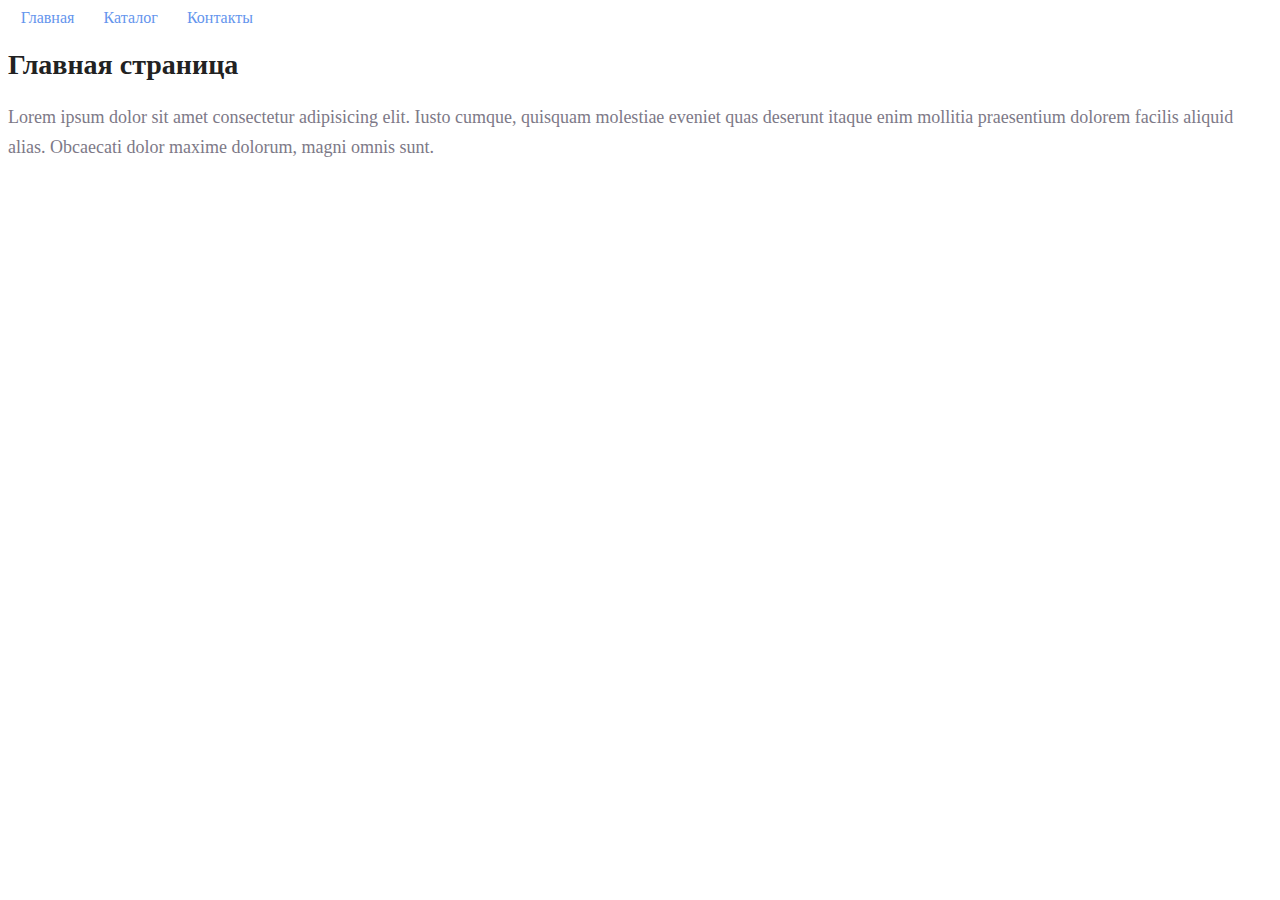
<file: homework1/index.html>
<!DOCTYPE html>
<html lang="en">
<head>
    <meta charset="UTF-8">
    <meta name="viewport" content="width=device-width, initial-scale=1.0">
    <title>Домашнее задание</title>
    <link rel="stylesheet" href="styles/style.css">
</head>
<body>
    <a class="menu_link_style" href="index.html">Главная</a>
    <a class="menu_link_style" href="catalog/catalog.html">Каталог</a>
    <a class="menu_link_style" href="#">Контакты</a>
    <h1 class="heading_first_level">Главная страница</h1>
    <p class="paragraph">Lorem ipsum dolor sit amet consectetur adipisicing elit. Iusto cumque, quisquam molestiae 
        eveniet quas deserunt itaque enim mollitia praesentium dolorem facilis aliquid alias. 
        Obcaecati dolor maxime dolorum, magni omnis sunt.</p>
</body>
</html>
</file>
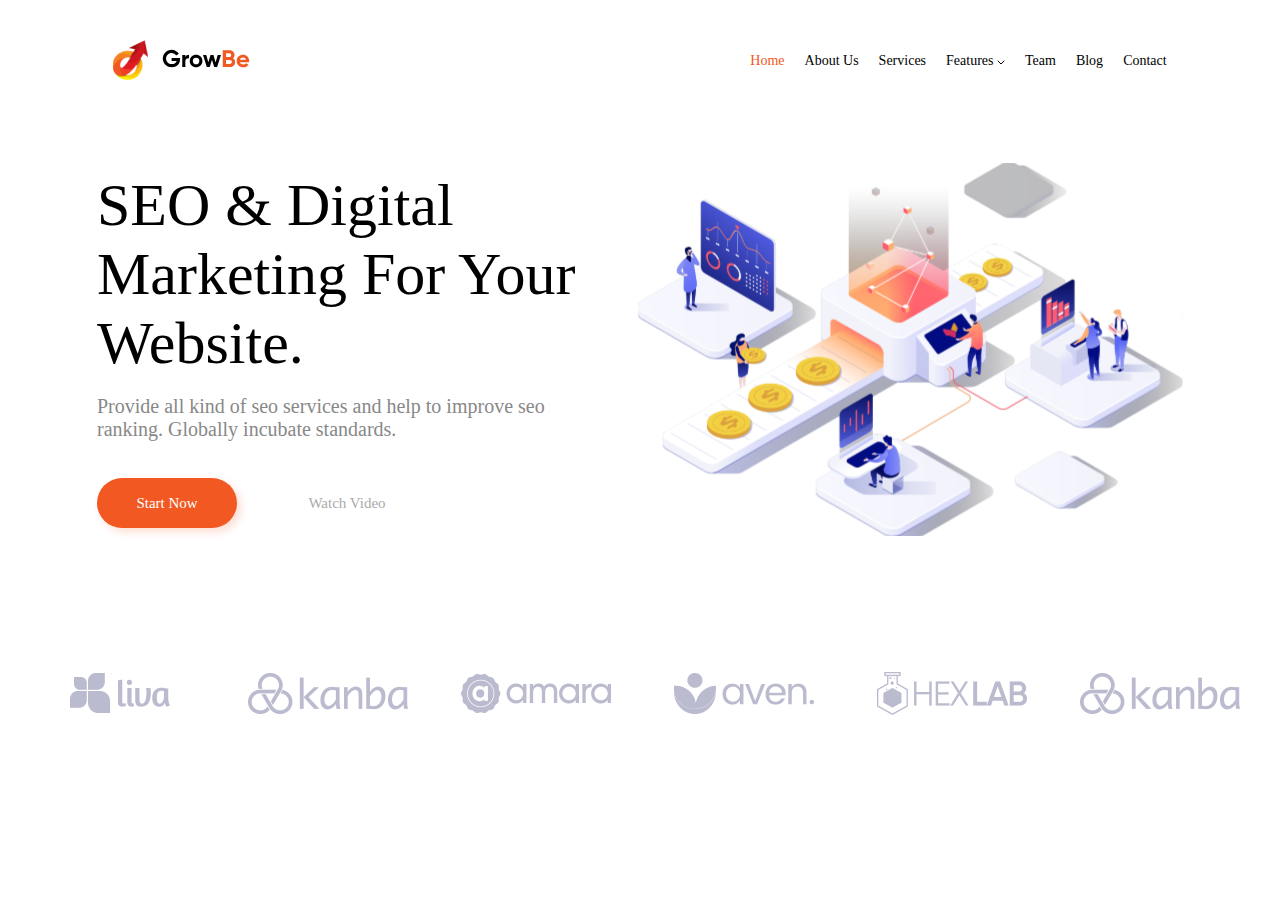
<file: homework3/index.html>
<!DOCTYPE html>
<html lang="en">

<head>
    <meta charset="UTF-8">
    <meta name="viewport" content="width=device-width, initial-scale=1.0">
    <title>Document</title>
    <link rel="stylesheet" href="styles/style.css">
    <link rel="stylesheet" href="styles/style.css">
</head>

<body>
    <div class="main_div">
        <div class="top_page">
            <img class="img_logo" src="images/Logo.svg" alt="logo">
    
            <div class="top_page_menu">
                <a href="#" class="menu_link_orange">Home</a>
                <a href="#" class="menu_link">About Us</a>
                <a href="#" class="menu_link">Services</a>
                <a href="#" class="menu_link">Features <img src="images/icon.svg" alt=""></a>
                <a href="#" class="menu_link">Team</a>
                <a href="#" class="menu_link">Blog</a>
                <a href="#" class="menu_link">Contact</a>
            </div>
        </div>
        <div class="info">
            <div class="info_text">
                <h1 class="heading_first_level">
                    SEO & Digital
                    Marketing For Your
                    Website.
                </h1>
                <p class="info_text_paragraph">
                    Provide all kind of seo services and help to improve
                    seo ranking. Globally incubate standards.
                </p>
                <form class="info_text_button" action="#">
                    <button class="start btn">Start Now</button>
                    <button class="watch_video btn">Watch Video</button>
                </form>
            </div>
            <img src="images/img_info.svg" alt="img_info">
        </div>
        <div class="logo">
            <a href="#" class="logo_link"><img src="images/liva.svg" alt="liva"></a>
            <a href="#" class="logo_link"><img src="images/kanba.svg" alt="kanba"></a>
            <a href="#" class="logo_link"><img src="images/amara.svg" alt="amara"></a>
            <a href="#" class="logo_link"><img src="images/aven.svg" alt="aven"></a>
            <a href="#" class="logo_link"><img src="images/hexlab.svg" alt="hexlab"></a>
            <a href="#" class="logo_link"><img src="images/kanba.svg" alt="kanba"></a>
        </div>
    </div>
</body>

</html>
</file>
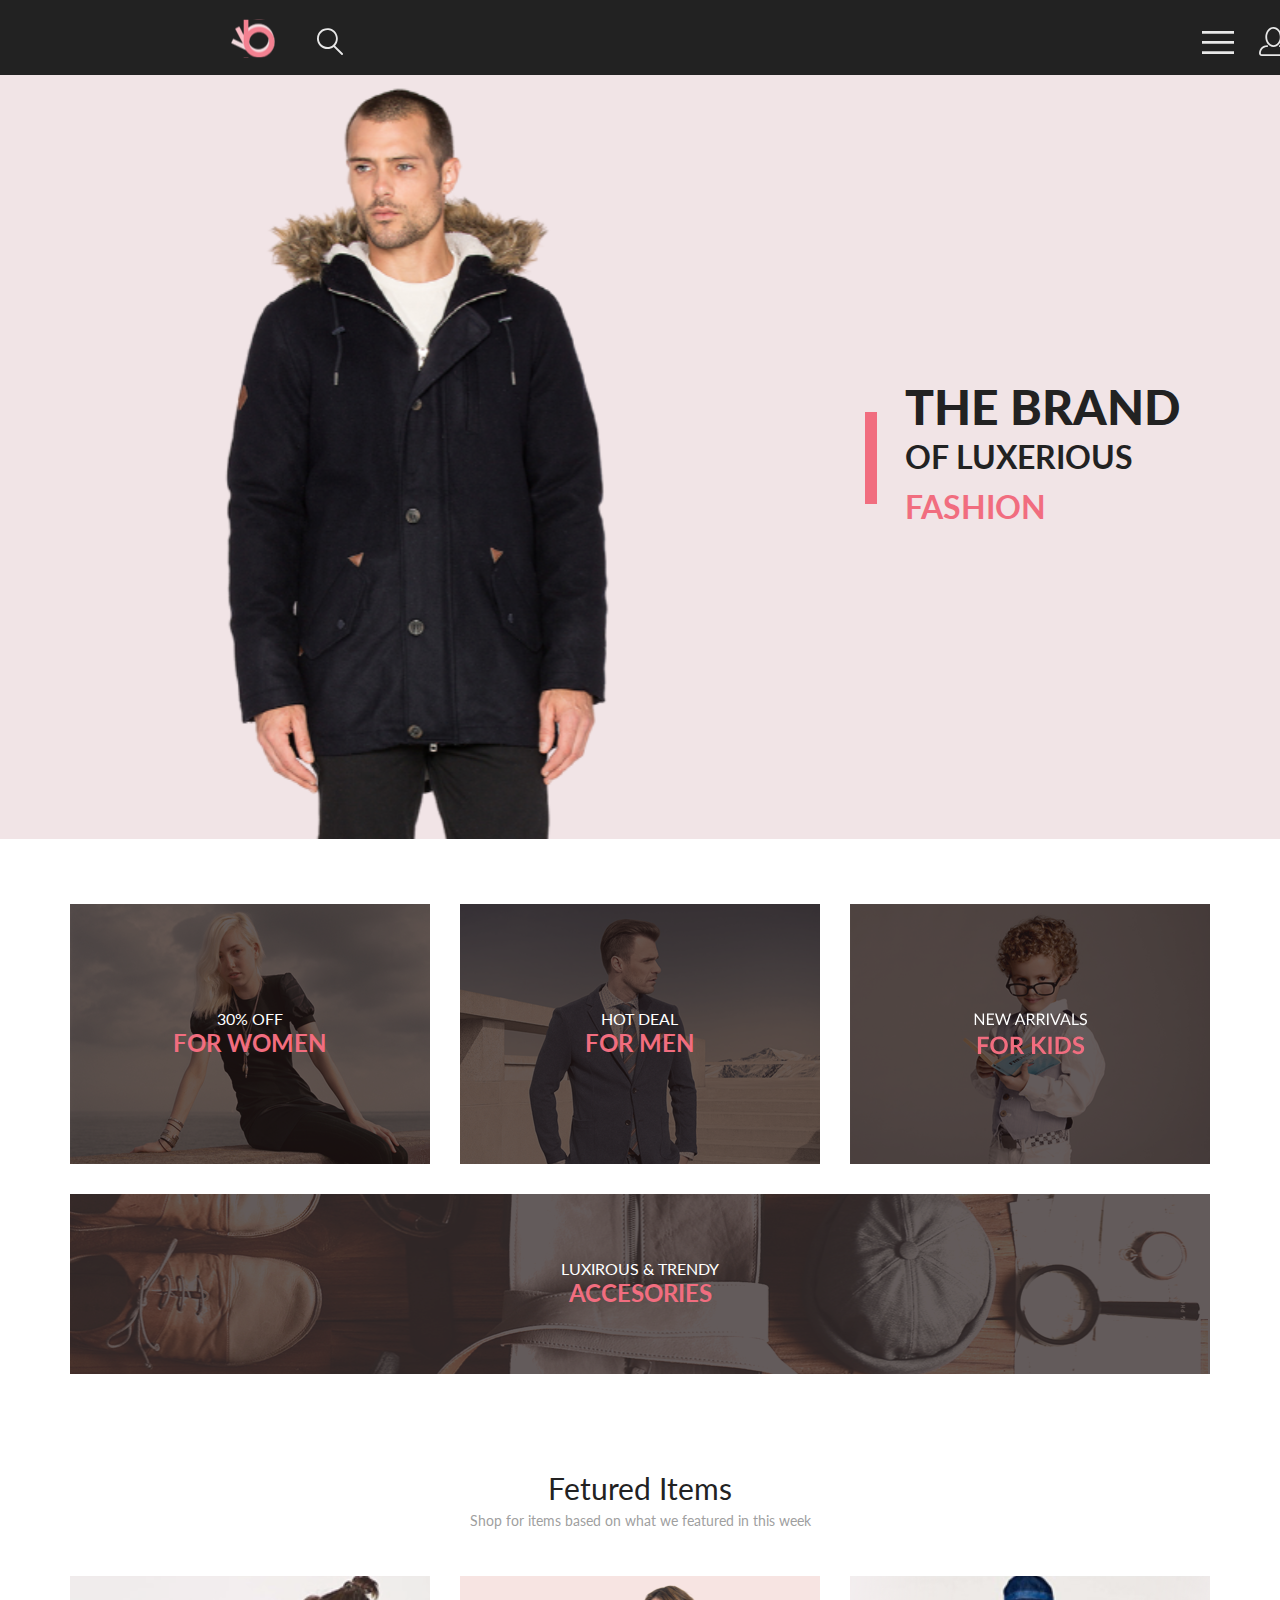
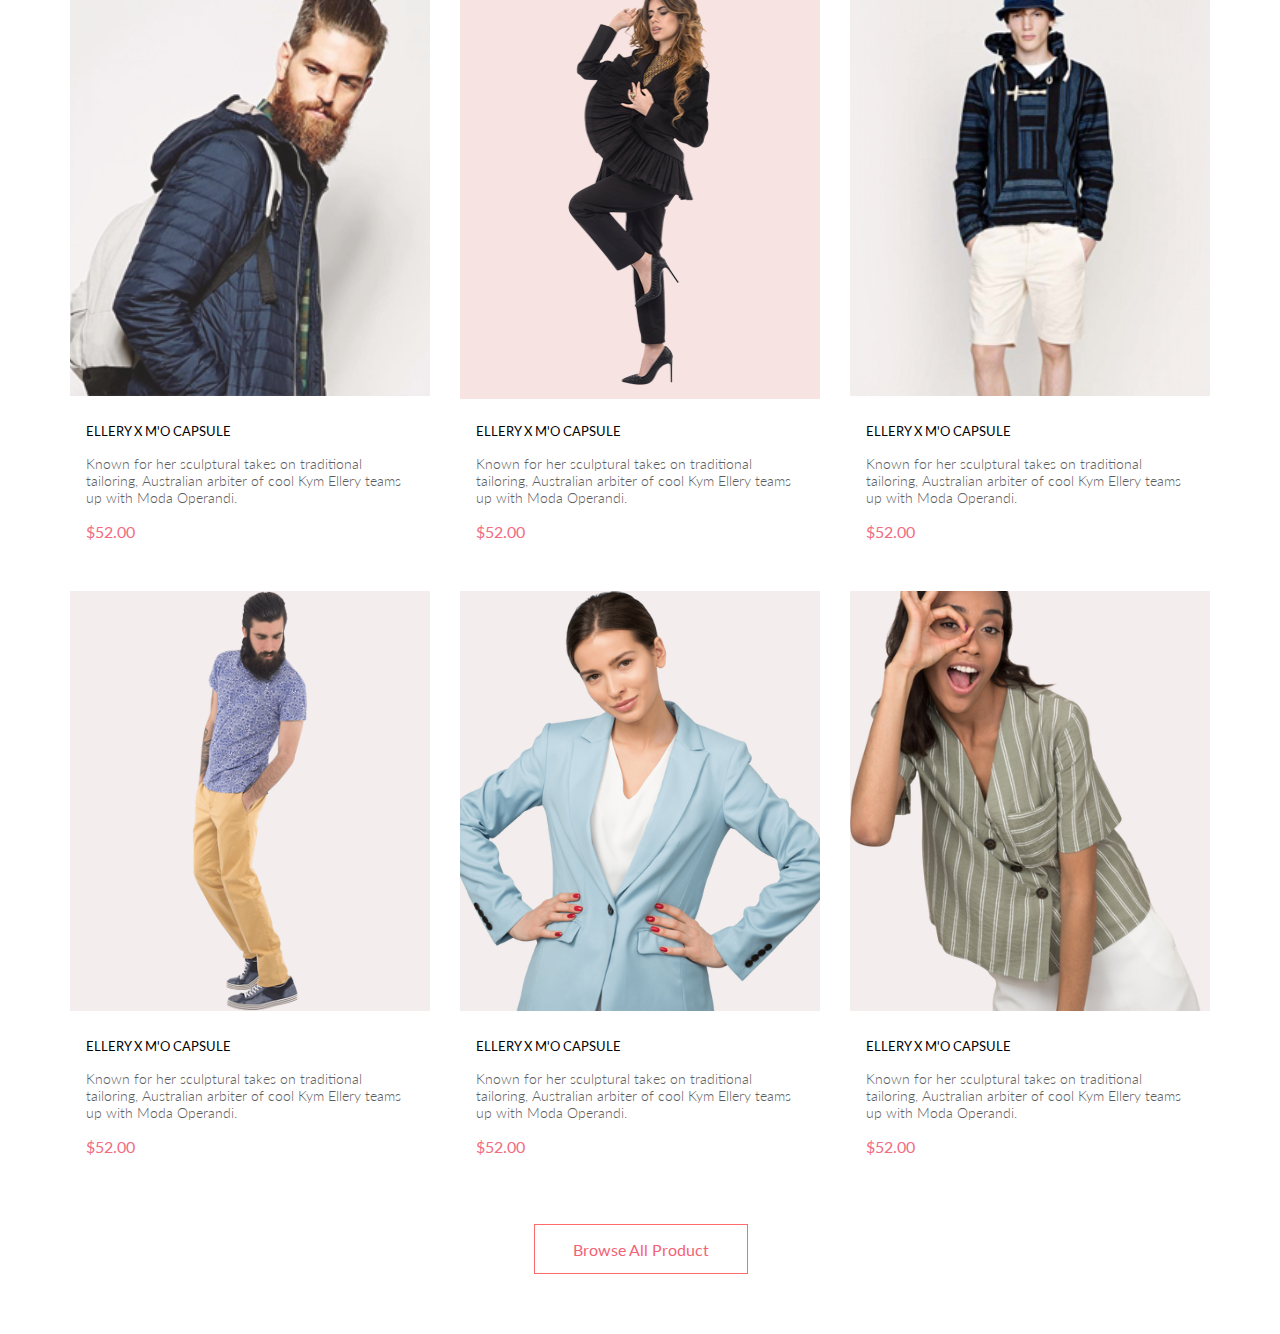
<file: homework6/index.html>
<!DOCTYPE html>
<html lang="en">

<head>
    <meta charset="UTF-8">
    <meta name="viewport" content="width=device-width, initial-scale=1.0">
    <title>Homework6</title>
    <link rel="preconnect" href="https://fonts.googleapis.com">
    <link rel="preconnect" href="https://fonts.gstatic.com" crossorigin>
    <link href="https://fonts.googleapis.com/css2?family=Lato:wght@300;400;700;900&display=swap" rel="stylesheet">
    <link rel="stylesheet" href="styles/style.css">
</head>

<body>
    <div class="main_page center">
        <div class="top_main_page">
            <div class="search">
                <img src="images/main_page_logo.svg" alt="main_logo">
                <a href="#" class="search_link"><img src="images/search_img.svg" alt=""></a>
            </div>
            <div class="button_copy">
                <a class="drop_menu" href="#"><img src="images/drop-down_menu_button.svg" alt="menu"></a>
                <a class="account" href="#"><img src="images/account.svg" alt="account"></a>
                <div class="count_in_basket">
                    <a class="basket" href="#"><img src="images/basket.svg" alt="basket"></a>
                    <img class="ellipse" src="images/ellipse.svg" alt="ellipse">
                    <p class="count">5</p>
                </div>
            </div>
        </div>
        <div class="top_block">
            <img src="images/top_block_img_man.svg" alt="man" class="top_page_man">
            <img src="images/Rectangle_16_copy.svg" alt="rectangle" class="rectangle_img">
            <p class="top_block_text">THE BRAND<br>
                <span class="top_center_text">OF LUXERIOUS</span> 
                <span class="top_end_text">FASHION</span> 
            </p>
        </div>
        <div class="center_block">
            <div class="center_top">
                <div class="center_top_color"></div>
                <img class="center_woman_left" src="images/center_block_woman_left.svg" alt="woman_left">
                <p class="center_top_text center_top_left">
                    30% OFF<br>
                    <span class="center_top_red">FOR WOMEN</span>
                </p>
            </div>
            <div class="center_top">
                <div class="center_top_color"></div>
                <img src="images/center_block_man_center.svg" alt="man_center" class="center_woman_left">
                <p class="center_top_text center_top_center">
                    HOT DEAL<br>
                    <span class="center_top_red">FOR MEN</span>
                </p>
            </div>
            <div class="center_top">
                <img class="center_woman_left" src="images/center_block_woman_right.svg" alt="woman_left">
            </div>
            <div class="center_bottom">
                <div class="center_bottom_color"></div>
                <img src="images/center_block_bottom.svg" alt="" class="center_woman_left">
                <p class="center_top_text center_bottom_position">
                    LUXIROUS & TRENDY<br>
                    <span class="center_top_red">ACCESORIES</span>
                </p>
            </div>
        </div>
        <div class="bottom_block">
            <p class="bottom_block_heading">
                Fetured Items
            </p>
            <p class="bottom_block_text">
                Shop for items based on what we featured in this week
            </p>
            <div class="bottom_grid">
                <div class="bottom_top_left">
                    <img class="bottom_img" src="images/bottom_top_left.svg" alt="top_left">
                    <div class="bottom_top_text">
                        <p class="bottom_top_text_heading">
                            ELLERY X M'O CAPSULE
                        </p>
                        <p class="bottom_top_text_center">  
                            Known for her sculptural takes on traditional<br> 
                            tailoring, Australian arbiter of cool Kym Ellery
                             teams<br> up with Moda Operandi.
                        </p>
                        <p class="bottom_top_price">
                            $52.00
                        </p>
                    </div>
                </div>
                <div class="bottom_top_center">
                    <div class="bottom_top_center_color">
                    </div>
                    <div class="bottom_top_center_rectangle">
                        <div class="rectangle_basket">
                            <img class="rectangle_basket_img" src="images/basket_bottom.svg" alt="basket">
                            <p class="rectangle_text">Add to Cart</p>
                        </div>
                    </div>
                    <div class="bottom_top_center_image">
                        <img class="bottom_top_center_img" src="images/bottom_top_center.svg" alt="top_center">
                    </div>
                    <div class="bottom_top_text">
                        <p class="bottom_top_text_heading">
                            ELLERY X M'O CAPSULE
                        </p>
                        <p class="bottom_top_text_center">
                            Known for her sculptural takes on traditional<br>
                            tailoring, Australian arbiter of cool Kym Ellery teams<br>
                            up with Moda Operandi.
                        </p>
                        <p class="bottom_top_price">
                            $52.00
                        </p>
                    </div>
                </div>
                <div class="bottom_top_right">
                    <img class="bottom_img" src="images/bottom_top_right.svg" alt="top_right">
                    <div class="bottom_top_text">
                        <p class="bottom_top_text_heading">
                            ELLERY X M'O CAPSULE
                        </p>
                        <p class="bottom_top_text_center">
                            Known for her sculptural takes on traditional<br> 
                            tailoring, Australian arbiter of cool Kym Ellery teams<br>
                            up with Moda Operandi.
                        </p>
                        <p class="bottom_top_price">
                            $52.00
                        </p>
                    </div>
                </div>
                <div class="bottom_bottom_left">
                    <img class="bottom_img" src="images/bottom_bottom_left.svg" alt="bottom_left">
                    <div class="bottom_top_text">
                        <p class="bottom_top_text_heading">
                            ELLERY X M'O CAPSULE
                        </p>
                        <p class="bottom_top_text_center">
                            Known for her sculptural takes on traditional<br> 
                            tailoring, Australian arbiter of cool Kym Ellery teams<br>
                            up with Moda Operandi.
                        </p>
                        <p class="bottom_top_price">
                            $52.00
                        </p>
                    </div>
                </div>
                <div class="bottom_bottom_center">
                    <img class="bottom_img" src="images/bottom_bottom_center.svg" alt="bottom_center">
                    <div class="bottom_top_text">
                        <p class="bottom_top_text_heading">
                            ELLERY X M'O CAPSULE
                        </p>
                        <p class="bottom_top_text_center">
                            Known for her sculptural takes on traditional<br> 
                            tailoring, Australian arbiter of cool Kym Ellery teams<br>
                            up with Moda Operandi.
                        </p>
                        <p class="bottom_top_price">
                            $52.00
                        </p>
                    </div>
                </div>
                <div class="bottom_bottom_right">
                    <img class="bottom_img" src="images/bottom_bottom_right.svg" alt="bottom_right">
                    <div class="bottom_top_text">
                        <p class="bottom_top_text_heading">
                            ELLERY X M'O CAPSULE
                        </p>
                        <p class="bottom_top_text_center">
                            Known for her sculptural takes on traditional<br> 
                            tailoring, Australian arbiter of cool Kym Ellery teams<br>
                            up with Moda Operandi.
                        </p>
                        <p class="bottom_top_price">
                            $52.00
                        </p>
                    </div>
                </div>
            </div>
            <div class="bottom_block_button_div">
                <a class="bottom_button" href="#">Browse All Product</a>
            </div>
        </div>
    </div>
</body>

</html>
</file>
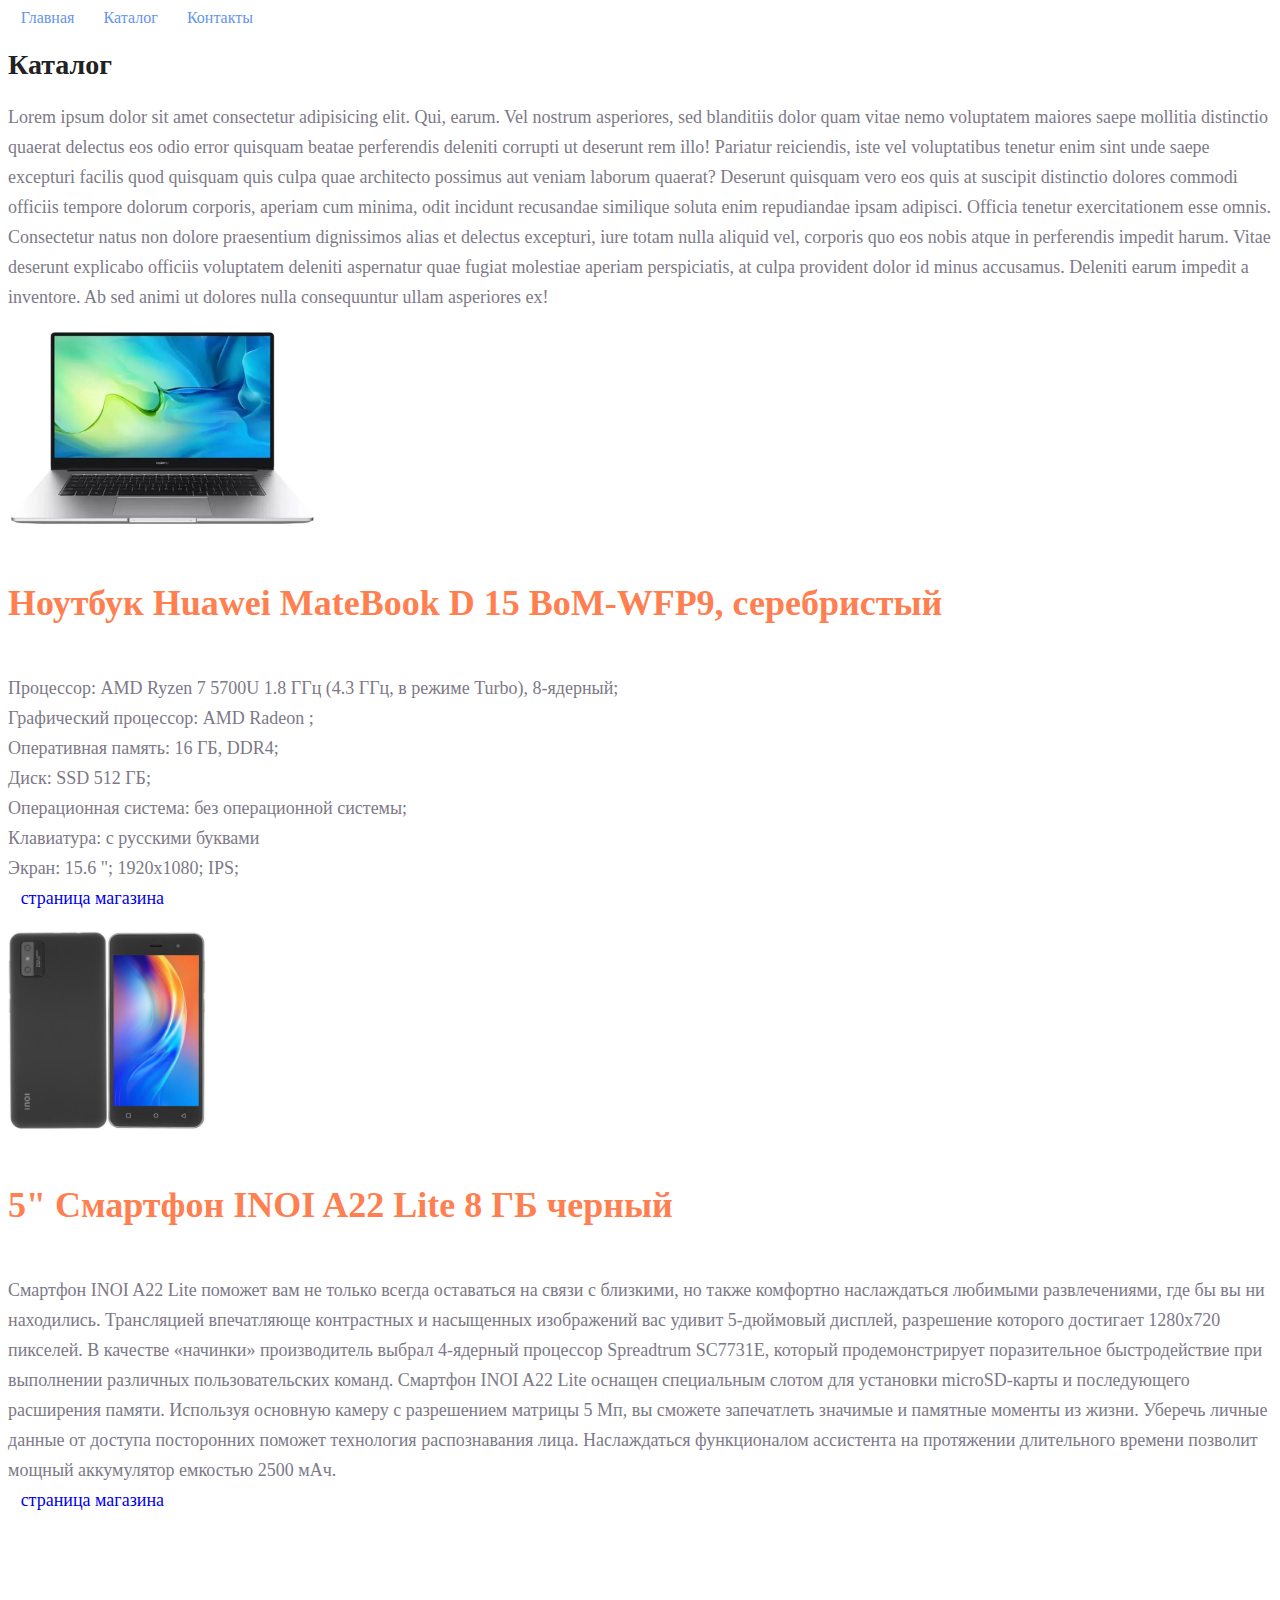
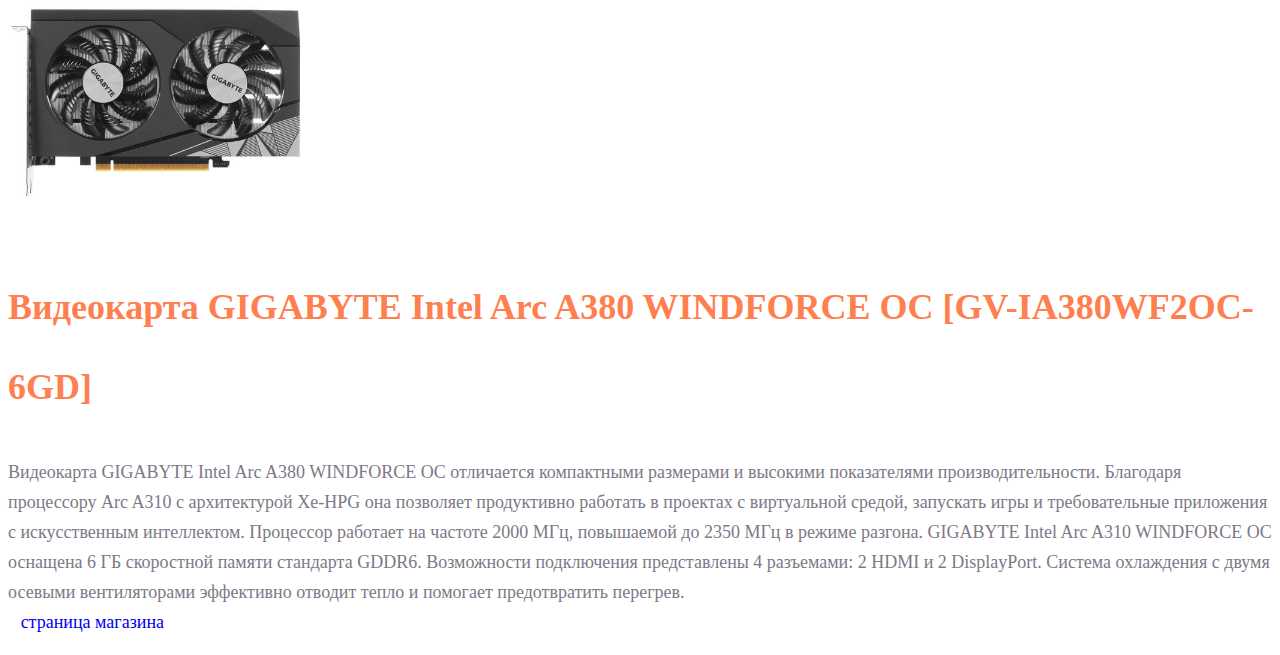
<file: homework1/catalog/catalog.html>
<!DOCTYPE html>
<html lang="en">
<head>
    <meta charset="UTF-8">
    <meta name="viewport" content="width=device-width, initial-scale=1.0">
    <title>Каталог</title>
    <link rel="stylesheet" href="../styles/style.css">
</head>
<body>
    <a class="menu_link_style" href="../index.html">Главная</a>
    <a class="menu_link_style" href="catalog.html">Каталог</a>
    <a class="menu_link_style" href="#">Контакты</a>
    <h1 class="heading_first_level">Каталог</h1>
    <p class="paragraph">Lorem ipsum dolor sit amet consectetur adipisicing elit. Qui, earum. Vel nostrum asperiores, 
        sed blanditiis dolor quam vitae nemo voluptatem maiores saepe mollitia distinctio quaerat 
        delectus eos odio error quisquam beatae perferendis deleniti corrupti ut deserunt rem illo! 
        Pariatur reiciendis, iste vel voluptatibus tenetur enim sint unde saepe excepturi facilis quod 
        quisquam quis culpa quae architecto possimus aut veniam laborum quaerat? Deserunt quisquam 
        vero eos quis at suscipit distinctio dolores commodi officiis tempore dolorum corporis, 
        aperiam cum minima, odit incidunt recusandae similique soluta enim repudiandae ipsam adipisci.
         Officia tenetur exercitationem esse omnis. Consectetur natus non dolore praesentium dignissimos 
         alias et delectus excepturi, iure totam nulla aliquid vel, corporis quo eos nobis atque 
         in perferendis impedit harum. Vitae deserunt explicabo officiis voluptatem deleniti aspernatur quae
          fugiat molestiae aperiam perspiciatis, at culpa provident dolor id minus accusamus. Deleniti earum 
          impedit a inventore. Ab sed animi ut dolores nulla consequuntur ullam asperiores ex!</p>
    <img src="../img/huawei_MateBook_D_15_BoM-WFP9.webp" height="200px"  alt="laptop">
    <h2 class="heading_second_level">Ноутбук Huawei MateBook D 15 BoM-WFP9, серебристый</h2> 
    <p class="paragraph">
        Процессор: AMD Ryzen 7 5700U 1.8 ГГц (4.3 ГГц, в режиме Turbo), 8-ядерный;<br>
        Графический процессор: AMD Radeon ;<br>
        Оперативная память: 16 ГБ, DDR4;<br>
        Диск: SSD 512 ГБ;<br>
        Операционная система: без операционной системы;<br>
        Клавиатура: с русскими буквами<br>
        Экран: 15.6 "; 1920х1080; IPS;<br>
        <a href="https://www.citilink.ru/product/noutbuk-huawei-matebook-d-bom-wfp9-ryzen-7-5700u-16gb-ssd512gb-15-6-ip-1926460/" target="_blank">страница магазина</a>
    </p>
    <img src="../img/smartphoneINOI.jpg" height="200px" alt="smartphone">
    <h2 class="heading_second_level">5" Смартфон INOI A22 Lite 8 ГБ черный</h2>
    <p class="paragraph">
        Смартфон INOI A22 Lite поможет вам не только всегда оставаться на связи с близкими, но также комфортно 
        наслаждаться любимыми развлечениями, где бы вы ни находились. 
        Трансляцией впечатляюще контрастных и насыщенных изображений вас удивит 5-дюймовый дисплей, 
        разрешение которого достигает 1280x720 пикселей.
        В качестве «начинки» производитель выбрал 4-ядерный процессор Spreadtrum SC7731E,
        который продемонстрирует поразительное быстродействие при выполнении различных пользовательских команд.
        Смартфон INOI A22 Lite оснащен специальным слотом для установки microSD-карты и последующего расширения памяти. 
        Используя основную камеру с разрешением матрицы 5 Мп, вы сможете запечатлеть значимые и памятные моменты из жизни. 
        Уберечь личные данные от доступа посторонних поможет технология распознавания лица. 
        Наслаждаться функционалом ассистента на протяжении длительного времени позволит мощный аккумулятор 
        емкостью 2500 мАч.<br>
        <a href="https://www.dns-shop.ru/product/93bc86bd8a25ed20/5-smartfon-inoi-a22-lite-8-gb-cernyj/" target="_blank">страница магазина</a>
    </p>
    <img src="../img/videocardGIGABYTE.jpg" height="300px" alt="videocard">
    <h2 class="heading_second_level">Видеокарта GIGABYTE Intel Arc A380 WINDFORCE OC [GV-IA380WF2OC-6GD]</h2>
    <p class="paragraph"> 
        Видеокарта GIGABYTE Intel Arc A380 WINDFORCE OC отличается компактными размерами и высокими 
        показателями производительности. Благодаря процессору Arc A310 с архитектурой Xe-HPG она 
        позволяет продуктивно работать в проектах с виртуальной средой, запускать игры и требовательные 
        приложения с искусственным интеллектом. 
        Процессор работает на частоте 2000 МГц, повышаемой до 2350 МГц в режиме разгона.
        GIGABYTE Intel Arc A310 WINDFORCE OC оснащена 6 ГБ скоростной памяти стандарта GDDR6. 
        Возможности подключения представлены 4 разъемами: 2 HDMI и 2 DisplayPort. 
        Система охлаждения с двумя осевыми вентиляторами эффективно отводит тепло и помогает 
        предотвратить перегрев.<br>
        <a href="https://www.dns-shop.ru/product/f4f2133b4ab5ed20/videokarta-gigabyte-intel-arc-a380-windforce-oc-gv-ia380wf2oc-6gd/" target="_blank">страница магазина</a>
    </p>
</body>
</html>
</file>
<file: homework1/styles/style.css>
a {
    text-decoration: none;
    margin: 1%;
}

.menu_link_style {
    color: cornflowerblue;
    font-size: 16px;
    line-height: 20px;
}

.heading_first_level {
    color: #222222;
    font-size: 28px;
    line-height: 36px;
    font-weight: bold;
}

.paragraph {
    font-style: normal;
    font-weight: 300;
    font-size: 18px;
    line-height: 30px;
    color: #7D7987;
}

.heading_second_level {
    color: coral;
    font-style: normal;
    font-weight: 700;
    font-size: 36px;
    line-height: 80px;
}
</file>
<file: homework3/styles/style.css>
* {
    margin: 0;
    padding: 0;
}

a {
    text-decoration: none;
}

img {
    max-width: 100%;
}

.main_div {
    display: flex;
    flex-direction: column;
    align-items: center;
}

.top_page {
    padding-top: 14px;
    display: flex;
    flex-direction: row;
    flex-wrap: wrap;
    column-gap: 500px;
}

.img_logo {
    padding-top: 26px;
}

.top_page_menu {
    padding-top: 39px;
    display: flex;
    flex-direction: row;
    flex-wrap: wrap;
    gap: 20px;
}

.menu_link_orange {
    color: #F25822;
    font-family: Gilroy-SemiBold;
    font-size: 14px;
    font-style: normal;
    font-weight: 400;
    line-height: normal;
}

.menu_link {
    color: #000;
    font-family: Gilroy-SemiBold;
    font-size: 14px;
    font-style: normal;
    font-weight: 400;
    line-height: normal;
}

.info {
    display: flex;
    flex-direction: row;
    align-items: center;
    flex-wrap: wrap;
    gap: 40px;
    padding-top: 83px;
}

.info_text {
    max-width: 500px;
}

.heading_first_level {
    color: #000;
    font-family: Gilroy-Bold;
    font-size: 60px;
    font-style: normal;
    font-weight: 400;
    line-height: normal;
}

.info_text_paragraph {
    padding-top: 17px;
    color: #888;
    font-family: Gilroy-Medium;
    font-size: 20px;
    font-style: normal;
    font-weight: 400;
    line-height: normal;
}

.info_text_button {
    display: flex;
    flex-direction: row;
    flex-wrap: wrap;
    padding-top: 37px;
    gap: 40px;
}

.btn {
    width: 140px;
    height: 50px;
    border-radius: 50px;
    border: none;
    font-family: Gilroy-Bold;
    font-size: 15px;
    font-style: normal;
    font-weight: 400;
    line-height: normal;
}

.start {
    background: #F25822;
    box-shadow: 4px 4px 8px 0px rgba(242, 88, 34, 0.20);
    color: #FFF;
}

.watch_video {
    background: #FFF;
    color: #AAA;
}

.logo {
    display: flex;
    flex-direction: row;
    flex-wrap: wrap;
    gap: 48px;
    padding-top: 133px;
}

.link_img {
    width: 160px;
    height: 50px;
}

@media (max-width: 1024px) {
    .top_page {
        justify-content: center;
    }

    .info {
        justify-content: center;
    }

    .heading_first_level {
        text-align: center;
    }
    .info_text_paragraph {
        text-align: center;
    }
    .info_text_button {
        justify-content: center;
    }


    .logo {
        justify-content: center;
    }
}

@media (max-width: 767px) {
    .main_div {
        padding-left: 16px;
        padding-right: 16px;
    }

    .heading_first_level {
        font-size: 30px;
        text-align: center;
    }

    .info_text_paragraph {
        font-size: 14px;
        text-align: center;
    }

    .info_text_button {
        justify-content: center;
    }
}
</file>
<file: homework6/styles/style.css>
* {
    padding: 0;
    margin: 0;
}

body {
    font-family: 'Lato', sans-serif;
}

.center {
    padding-left: calc(50% - 800px);
    padding-right: calc(50% - 800px);
}

.main_page {
    max-width: 1600px;
    display: flex;
    flex-direction: column;
}

.top_main_page {
    background-color: #222;
    padding-left: 231px;
    padding-bottom: 16px;
    display: flex;
    column-gap: 859px;
}

.search {
    padding-top: 18px;
    display: flex;
    gap: 41px;
}

.search_link {
    padding-top: 10px;
}

.button_copy {
    display: flex;
    column-gap: 25px;
}

.drop_menu {
    padding-top: 31px;
}

.account {
    padding-top: 27px;
}

.count_in_basket {
    margin-left: 17px;
    position: relative;
}

.basket {
    padding-top: 27px;
    display: block;
    position: absolute;
}

.ellipse {
    padding-top: 19px;
    padding-left: 22px;
    display: block;
    position: absolute;
    z-index: 1;
}

.count {
    padding-top: 20px;
    padding-left: 29px;
    position: absolute;
    z-index: 2;
    color: #FFF;
    font-size: 12px;
    font-style: normal;
    font-weight: 400;
    line-height: normal;
}

.top_block {
    display: flex;
    align-items: center;
    background-color: #f1e4e6;
    gap: 28px;
}

.top_page_man {
    max-width: 801px;
}

.rectangle_img {
    padding-left: 36px;
}

.top_block_text {
    color: #222;
    font-size: 48px;
    font-style: normal;
    font-weight: 900;
    line-height: 44px;
}

.top_center_text {
    font-size: 32px;
    font-weight: 700;
}

.top_end_text {
    color: #F16D7F;
    font-size: 32px;
    font-weight: 700;
}

.center_block {
    margin-top: 65px;
    display: grid;
    grid-template-columns: 360px 360px 360px;
    gap: 30px;
    justify-content: center;
}

.center_top {
    min-height: 260px;
    position: relative;
}

.center_woman_left {
    max-width: 100%;
    position: absolute;
    z-index: 0;
}

.center_top_color {
    width: 360px;
    min-height: 260px;
    position: absolute;
    background-color: rgba(33, 22, 22, 0.70);
    z-index: 1;
}

.center_top_text {
    text-align: center;
    color: #FFF;
    font-size: 16px;
    font-style: normal;
    font-weight: 400;
    line-height: normal;
    position: absolute;
    z-index: 2;
}

.center_top_red {
    color: #F16D7F;
    font-size: 24px;
    font-weight: 700;
}

.center_top_left {
    padding-top: 105px;
    padding-left: 103px;
}

.center_top_center {
    padding-top: 105px;
    padding-left: 125px;
}

.center_bottom {
    min-height: 180px;
    grid-column: span 3;
    position: relative;
}

.center_bottom_color {
    width: 1140px;
    min-height: 180px;
    background-color: rgba(33, 22, 22, 0.70);
    position: absolute;
    z-index: 1;
}

.center_bottom_position {
    padding-top: 65px;
    padding-left: 491px;
}

.bottom_block {
    padding-top: 96px;
}
.bottom_block_heading {
    text-align: center;
    color: #222;
    font-size: 30px;
    font-style: normal;
    font-weight: 400;
    line-height: normal;
}

.bottom_block_text {
    padding-top: 6px;
    text-align: center;
    color: #9F9F9F;
    font-size: 14px;
    font-style: normal;
    font-weight: 400;
    line-height: normal;
}

.bottom_grid {
    margin-top: 47px;
    display: grid;
    grid-template-columns: 360px 360px 360px;
    gap: 30px;
    justify-content: center;

}


.bottom_top_text {
    display: flex;
    max-width: 360px;
    padding: 24px 0px 20px 16px;
    flex-direction: column;
    justify-content: center;
    align-items: flex-start;
    gap: 16px;
}

.bottom_top_text_heading {
    color: #000;
font-family: Lato;
font-size: 13px;
font-style: normal;
font-weight: 400;
line-height: normal;
}

.bottom_top_text_center {
    color: #5D5D5D;
font-family: Lato;
font-size: 14px;
font-style: normal;
font-weight: 300;
line-height: normal;
}

.bottom_top_price {
    color: #F16D7F;
font-family: Lato;
font-size: 16px;
font-style: normal;
font-weight: 400;
line-height: normal;
}

.bottom_top_center_image {
    background-color: #f7e4e2;
    padding: 9px 110px 11px 108px;
}

.bottom_top_center_rectangle {
    height: 0;
}

.rectangle_basket_img {
    visibility: hidden;
}

.rectangle_text {
    visibility: hidden;
}

.bottom_block_button_div {
    width: 212px;
    height: 48px;
    border: 1px solid #ff6a6a;
    margin-top: 48px;
    margin-bottom: 60px;
    margin-left: calc(50% - 106px);
}

.bottom_button {
    display: block;
    text-decoration: none;
    padding-top: 15px;
    color: #F26376;
    font-size: 16px;
    font-style: normal;
    font-weight: 400;
    line-height: normal;
    text-align: center;
}

@media (min-width: 768px) and (max-width: 1024px) {
    .center {
        padding-left: calc(50% - 384px);
        padding-right: calc(50% - 384px);
    }

    .main_page {
        max-width: 768px;
    }

    .top_main_page {
        padding-left: 32px;
        padding-bottom: 15px;
        display: flex;
        column-gap: 424px;
    }

    .top_block {
        column-gap: 16px;
    }

    .top_page_man {
        max-width: 320px;
    }

    .rectangle_img {
        padding-left: 23px;
    }
    
    .top_block_text {
        font-size: 44px;
        line-height: 35px;
    }

    .top_center_text {
        font-size: 24px;
    }
    
    .top_end_text {
        font-size: 24px;
    }

    .center_block {
        margin-top: 65px;
        grid-template-columns: 232px 232px 232px;
        gap: 19px;
    }

    .center_top {
        min-height: 167px;
     }

    .center_top_color {
        width: 232px;
        min-height: 167px;
        position: absolute;
        background-color: rgba(33, 22, 22, 0.70);
        z-index: 1;
     }
    .center_top_left {
        padding-top: 59px;
        padding-left: 40px;
     }

     .center_top_center {
        padding-top: 57px;
        padding-left: 61px;
     }

     .center_bottom {
        min-height: 116px;
        grid-column: span 3;
        position: relative;
    }
    
    .center_bottom_color {
        width: 735px;
        min-height: 116px;
        background-color: rgba(33, 22, 22, 0.70);
        position: absolute;
        z-index: 1;
    }
    
    .center_bottom_position {
        padding-top: 33px;
        padding-left: 287px;
    }

    .bottom_grid {
        margin-top: 47px;
        display: grid;
        grid-template-columns: 360px 360px;
        gap: 16px;
    }

    .bottom_top_center_image {
        min-height: 400px;
        position: relative;
    }

    .bottom_top_center_img {
        position: absolute;
        z-index: 0;
    }

    .bottom_top_center_color {
        width: 360px;
        height: 420px;
        background-color: rgba(58, 56, 56, 0.86);
        position: absolute;
        z-index: 1;
    }

    .bottom_top_center_rectangle {
        width: 139px;
        height: 44px;
        border: #FFF solid 1px;
        margin-top: 188px;
        margin-left: 111px;
        position: absolute;
        z-index: 2;
    }

    .rectangle_basket {
        padding-left: 14px;
        padding-top: 11px;
        display: flex;
    }

    .rectangle_basket_img {
        visibility: visible;
    }

    .rectangle_text {
        visibility: visible;
        margin-left: 9px;
        margin-top: 4px;
        color: #FFF;
        font-family: Lato;
        font-size: 14px;
        font-style: normal;
        font-weight: 400;
        line-height: normal;
    }
}

@media (min-width: 320px) and (max-width: 767px) {

    .center {
        padding-left: calc(50% - 160px);
        padding-right: calc(50% - 160px);
    }

    .main_page {
        max-width: 320px;
    }

    .top_main_page {
        max-width: 320px;
        padding-left: 16px;
        padding-bottom: 15px;
        column-gap: 50px;
    }

    .button_copy {
        column-gap: 0;
    }

    .account {
        padding-left: 15px;
    }

    .count_in_basket {
        margin-left: 10px;
    }

    .top_block {
        gap: 0;
    }

    .top_page_man {
        max-height: 0;
        max-width: 0;
        background-color: #f1e4e6;
    }

    .rectangle_img {
        width: 12px;
        height: 61px;
        padding-left: 30px;
        padding-top: 150px;
        padding-bottom: 150px;
    }
        
    .top_block_text {
        font-size: 38px;
        padding-top: 154px;
        padding-left: 15px;
        padding-bottom: 145px;
        line-height: 24px;
    }

    .top_center_text {
        font-size: 20px;
    }
        
    .top_end_text {
        font-size: 20px;
    }

    .center_block {
        margin-top: 64px;
        display: flex;
        flex-direction: column;
        column-gap: 32px;
    }

    .center_top {
        min-height: 220px;
    }

    .center_top_color {
        max-width: 320px;
        min-height: calc(220px + 5%);
        position: absolute;
        background-color: rgba(33, 22, 22, 0.70);
        z-index: 1;
     }

    .center_top_left {
        padding-top: 78px;
        padding-left: 85px;
     }

     .center_top_center {
        padding-top: 88px;
        padding-left: 104px;
     }

     .center_bottom {
        min-height: 100px;
        position: relative;
    }
        
    .center_bottom_color {
        max-width: 320px;
        min-height: calc(49px + 1%);
        background-color: rgba(33, 22, 22, 0.70);
        position: absolute;
        z-index: 1;
    }
        
    .center_bottom_position {
        padding-top: 2px;
        padding-left: 75px;
    }

    .bottom_block {
        padding-top: 0;
        max-width: 320px;
    }

    .bottom_grid {
        margin-top: 47px;
        max-width: 320px;
        display: flex;
        flex-direction: column;
    }

    .bottom_img {
        max-width: 100%;
    }

    .bottom_top_text {
        max-width: 320px;
    }

    .bottom_top_center_image {
        min-height: 400px;
        position: relative;
    }
    .bottom_top_center_img {
        position: absolute;
        z-index: 0;
    }
    .bottom_top_center_color {
        width: 320px;
        height: 420px;
        background-color: rgba(58, 56, 56, 0.86);
        position: absolute;
        z-index: 1;
    }
    .bottom_top_center_rectangle {
        width: 139px;
        height: 44px;
        border: #FFF solid 1px;
        margin-top: 188px;
        margin-left: 111px;
        position: absolute;
        z-index: 2;
    }
    .rectangle_basket {
        padding-left: 14px;
        padding-top: 11px;
        display: flex;
    }
    .rectangle_basket_img {
        visibility: visible;
    }
    .rectangle_text {
        visibility: visible;
        margin-left: 9px;
        margin-top: 4px;
        color: #FFF;
        font-family: Lato;
        font-size: 14px;
        font-style: normal;
        font-weight: 400;
        line-height: normal;
    }
}
</file>
